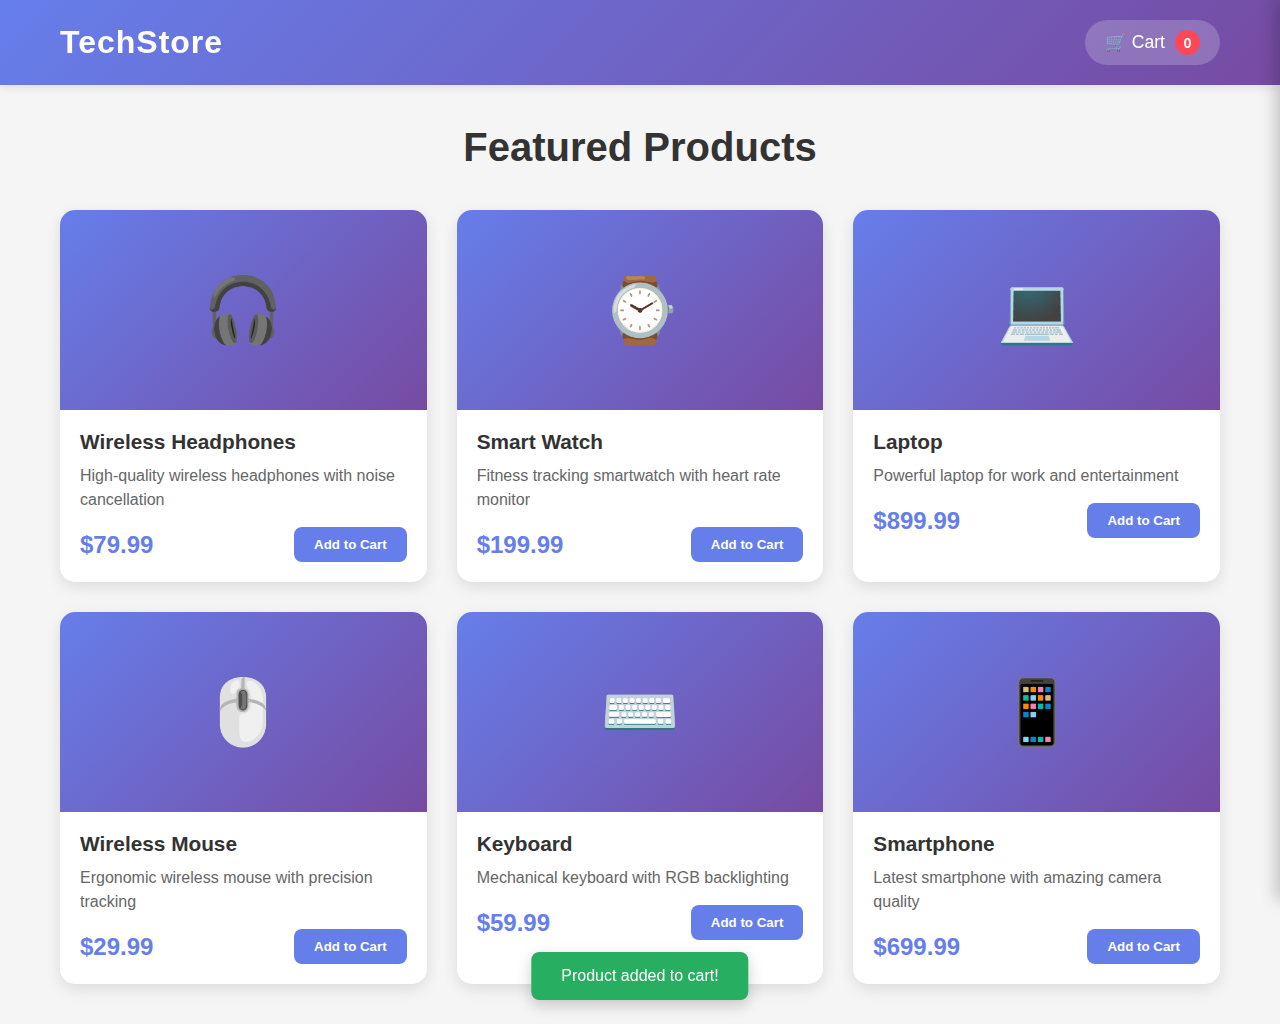
<file: bunna-chom-project/index.html>
<!DOCTYPE html>
<html lang="en">
<head>
    <meta charset="UTF-8">
    <meta name="viewport" content="width=device-width, initial-scale=1.0">
    <title>TechStore - Online Shop</title>
    <link rel="stylesheet" href="style.css">
</head>
<body>
    <!-- Header with Cart -->
    <header>
        <div class="header-container">
            <h1>TechStore</h1>
            <div class="cart-icon" id="cartIcon">
                <span class="cart-text">🛒 Cart</span>
                <span class="cart-count" id="cartCount">0</span>
            </div>
        </div>
    </header>

    <!-- Shopping Cart Sidebar -->
    <div class="cart-sidebar" id="cartSidebar">
        <div class="cart-header">
            <h2>Shopping Cart</h2>
            <button class="close-cart" id="closeCart">&times;</button>
        </div>
        <div class="cart-items" id="cartItems">
            <p class="empty-cart">Your cart is empty</p>
        </div>
        <div class="cart-footer">
            <div class="cart-total">
                <span>Total:</span>
                <span id="cartTotal">$0.00</span>
            </div>
            <button class="checkout-btn" id="checkoutBtn">Checkout</button>
        </div>
    </div>

    <!-- Products Section -->
    <main>
        <div class="container">
            <h2 class="section-title">Featured Products</h2>
            <div class="products-grid" id="productsGrid"></div>
        </div>
    </main>

    <!-- Toast Notification -->
    <div class="toast" id="toast">Product added to cart!</div>

    <script src="script.js"></script>
</body>
</html>
</file>
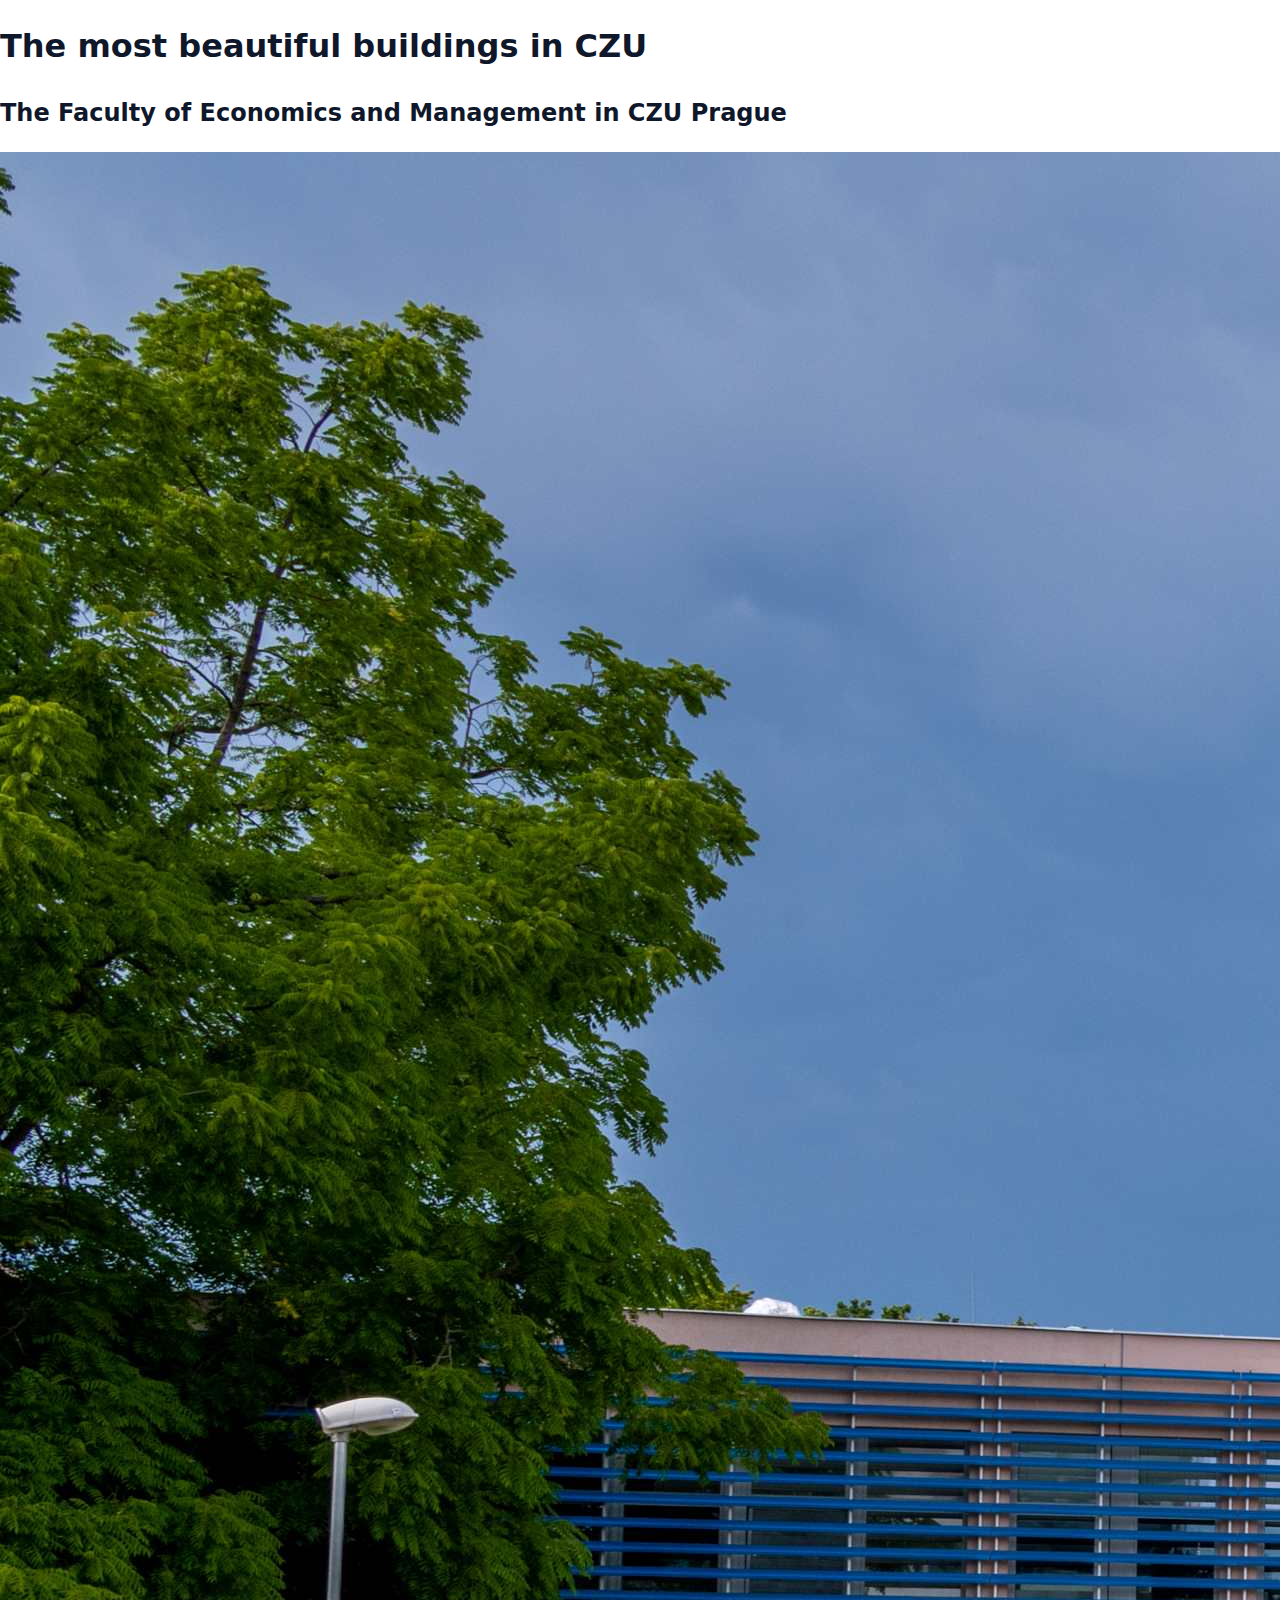
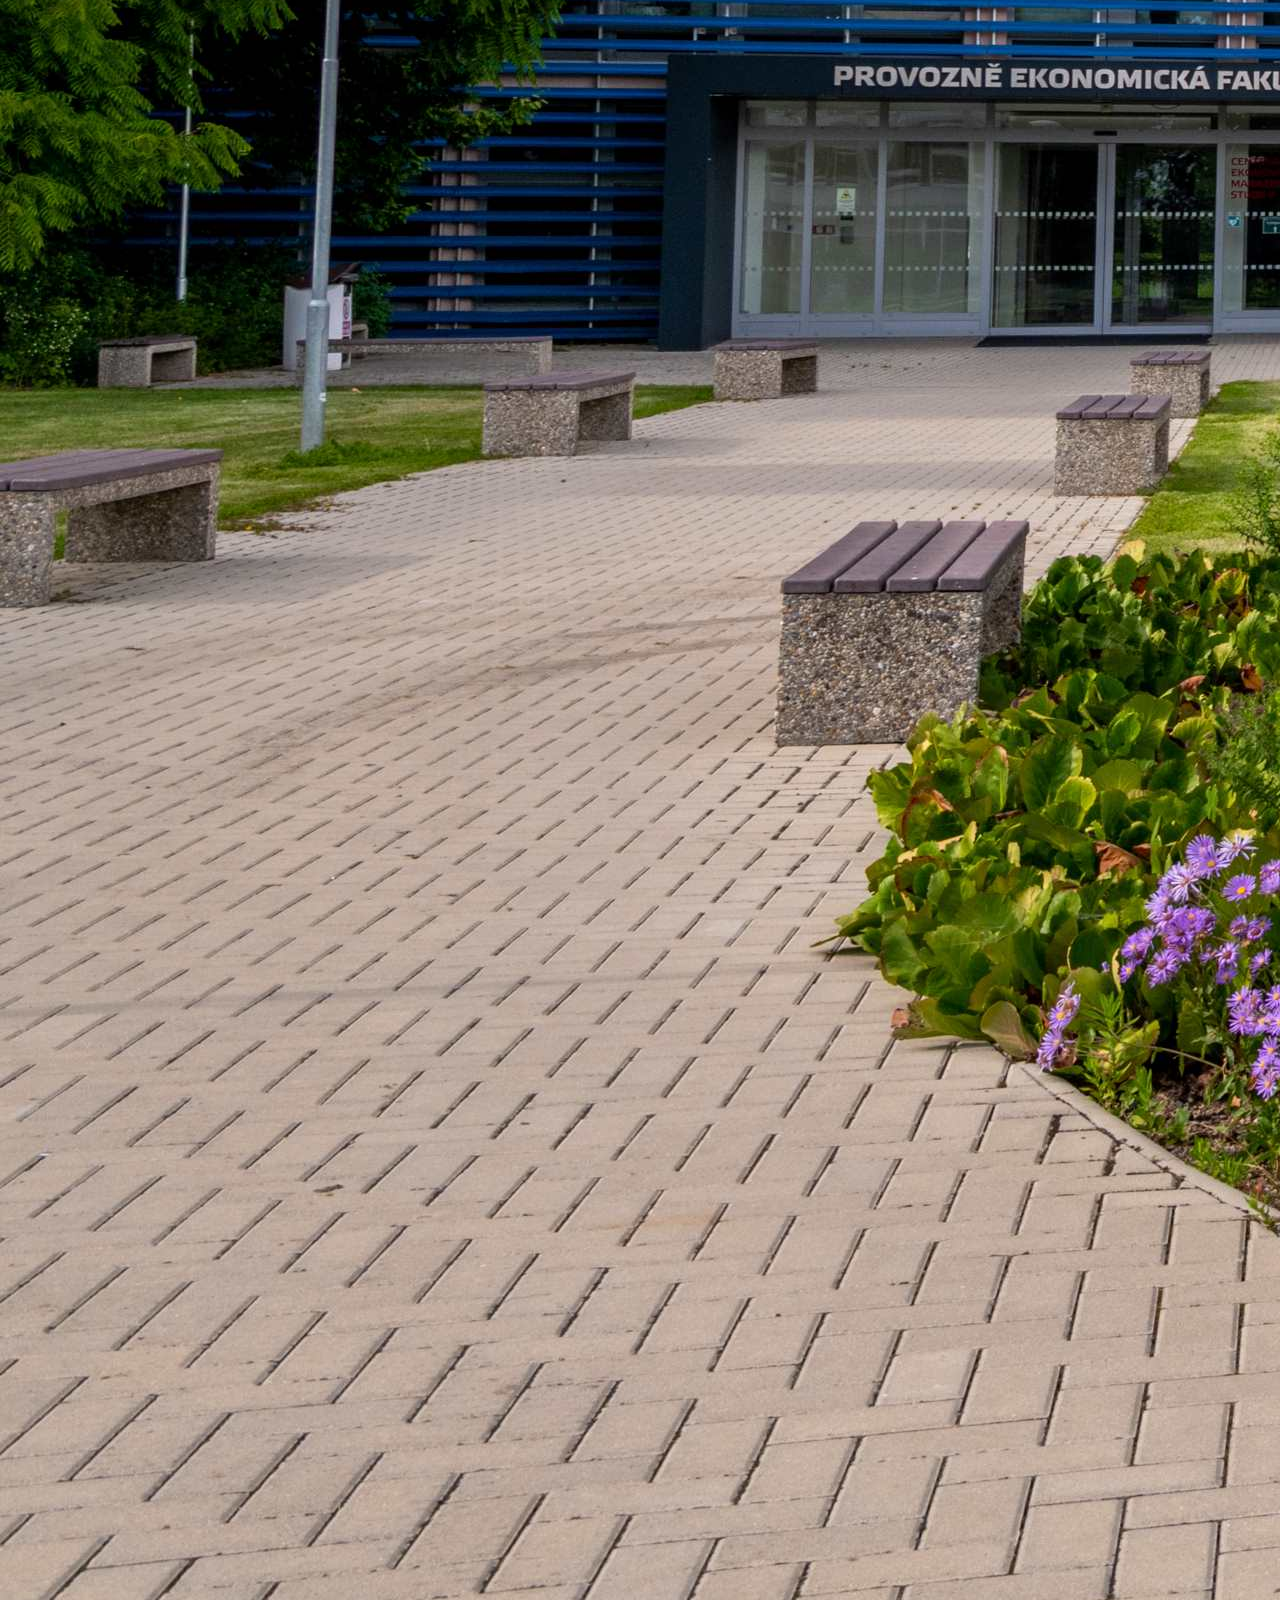
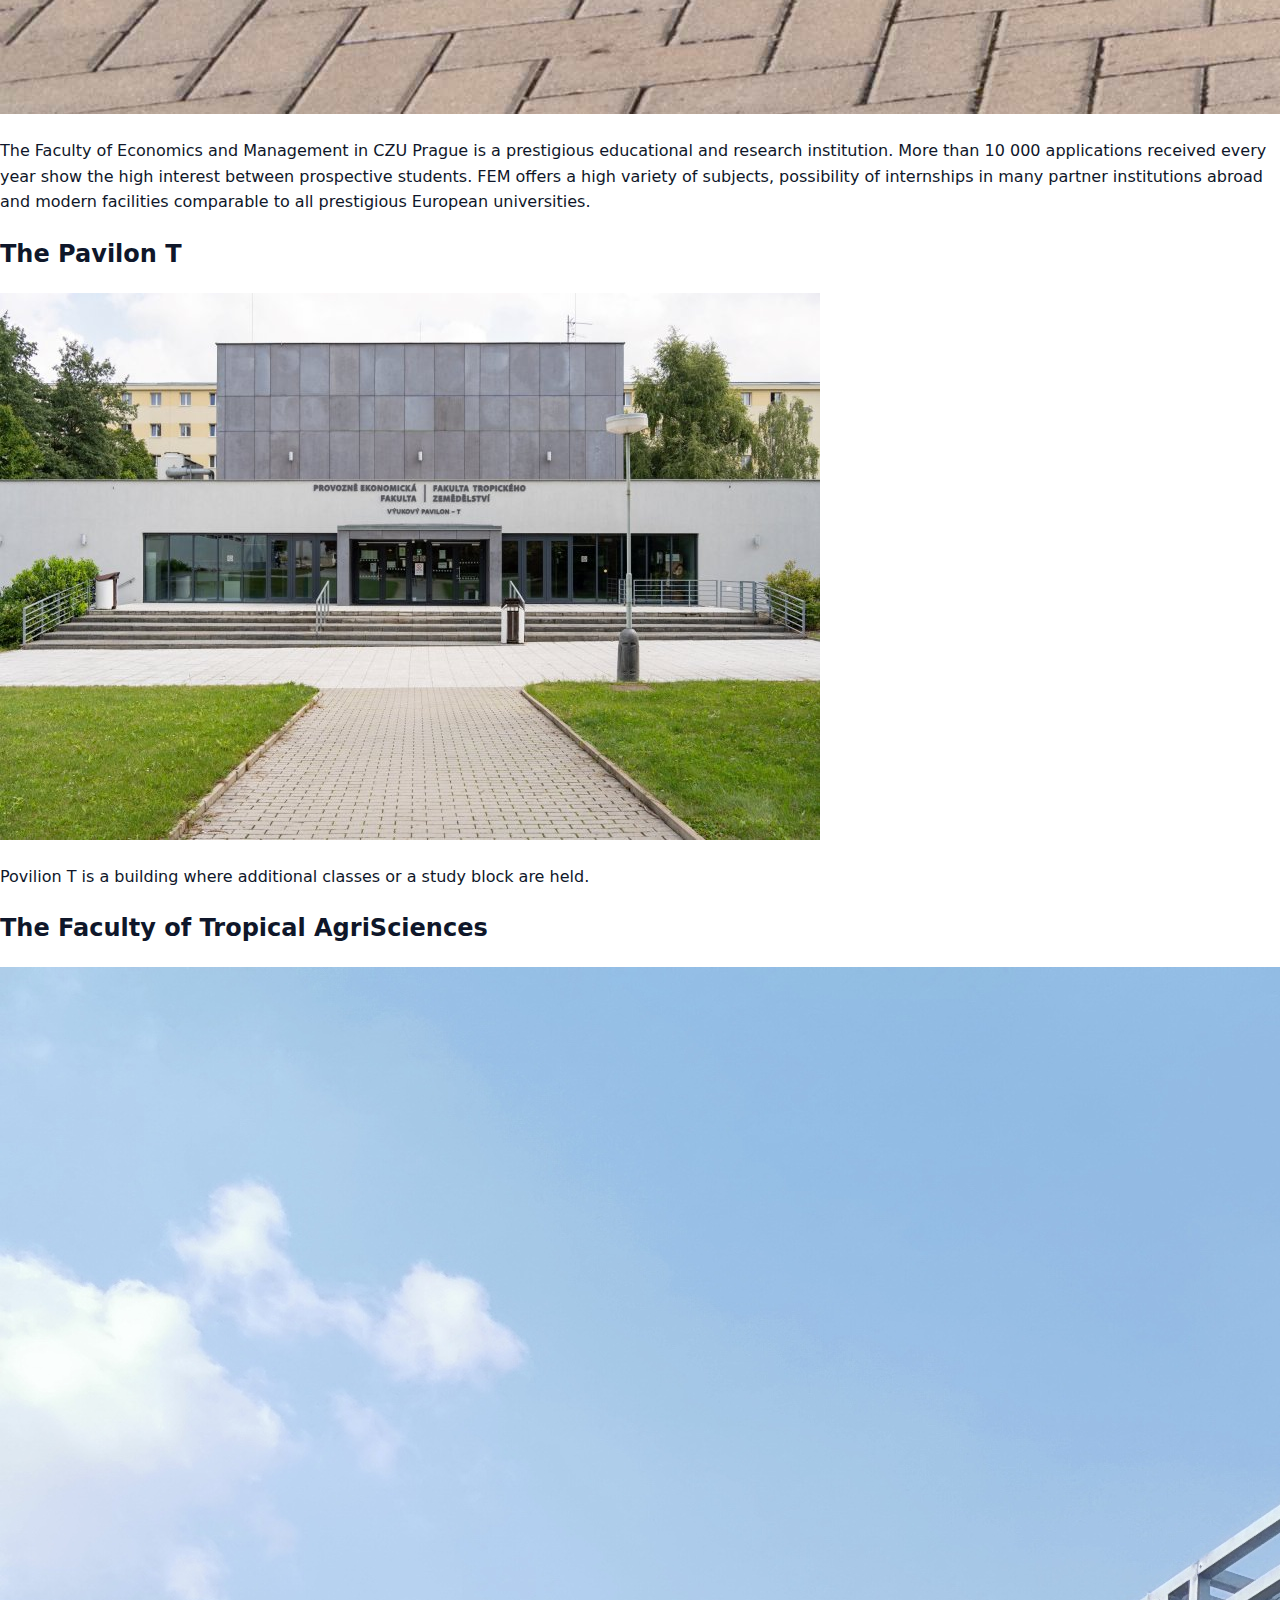
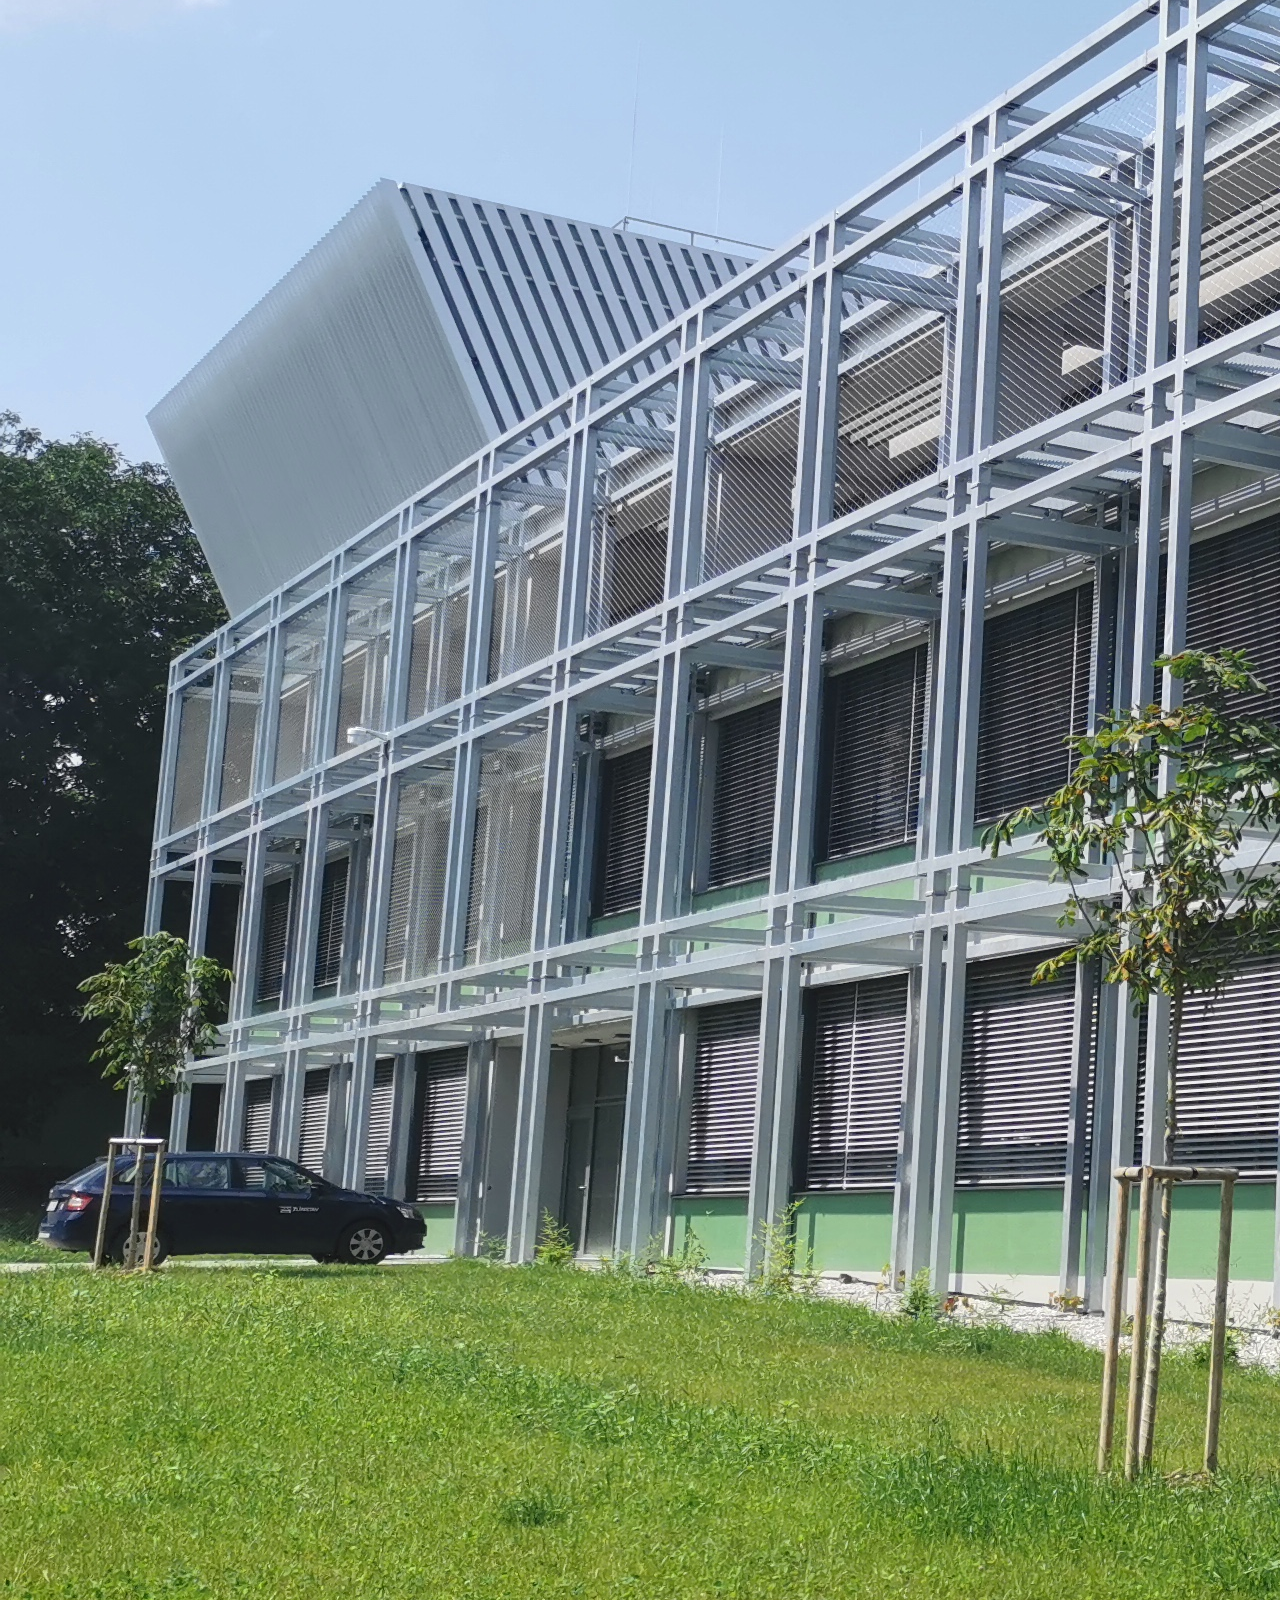
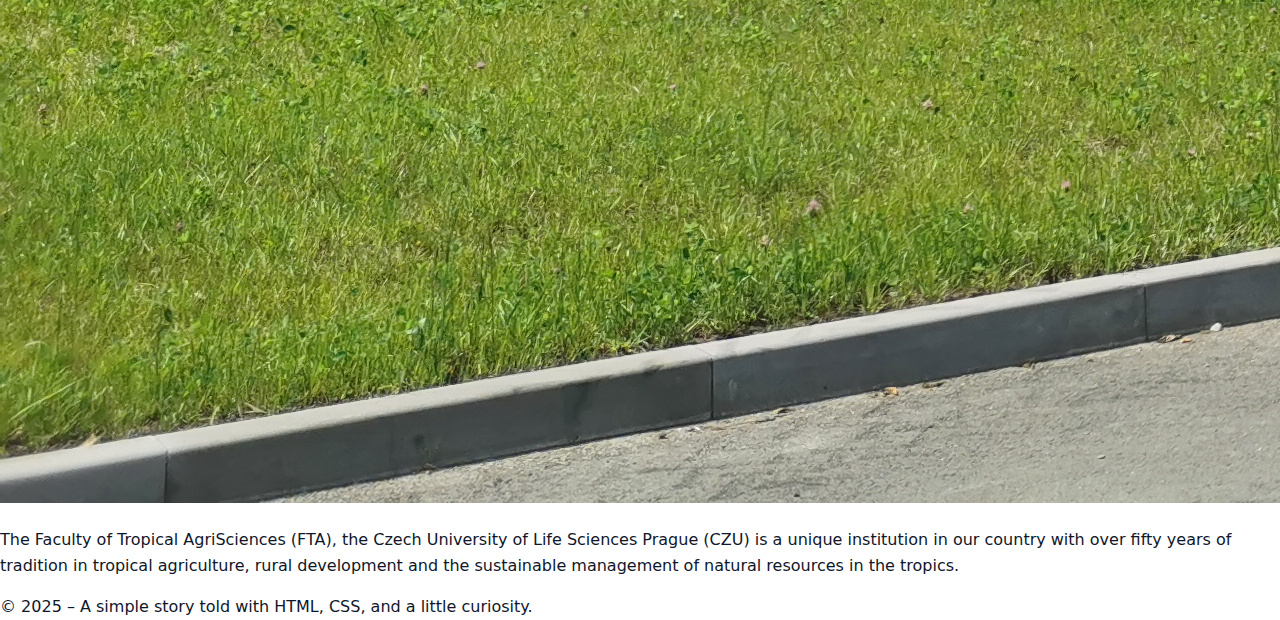
<file: docs/index.html>
<!DOCTYPE html>
<html lang="en">

<head>
  <meta charset="UTF-8" />
  <meta name="viewport" content="width=device-width, initial-scale=1.0" />
  <title>The most beautiful buildings in CZU</title>
  <link rel="stylesheet" href="css/styles.css">
</head>

<body>
  <header>
    <h1>The most beautiful buildings in CZU</h1>
  </header>

  <section>
    <h2>The Faculty of Economics and Management in CZU Prague</h2>

    <img src="img/pef.jpg" alt="The Faculty of Economics and Management in CZU Prague" />
    <p>The Faculty of Economics and Management in CZU Prague is a prestigious educational and research institution. More than 10 000 applications received every year show the high interest between prospective students. FEM offers a high variety of subjects, possibility of internships in many partner institutions abroad and modern facilities comparable to all prestigious European universities.</p>
  </section>

  <section>
    <h2>The Pavilon T</h2>

    <img src="img/pef_t.jpg" alt="The Pavilon T" />
    <p>Povilion T is a building where additional classes or a study block are held.</p>
  </section>

  <section>
    <h2>The Faculty of Tropical AgriSciences</h2>

    <img src="img/ftz.jpg" alt="The Faculty of Tropical AgriSciences" />
    <p>The Faculty of Tropical AgriSciences (FTA), the Czech University of Life Sciences Prague (CZU) is a unique institution in our country with over fifty years of tradition in tropical agriculture, rural development and the sustainable management of natural resources in the tropics.</p>
  </section>

  <footer>
    <p>© 2025 – A simple story told with HTML, CSS, and a little curiosity.</p>
  </footer>

  <script src="js/index.js">

  </script>
</body>

</html>
</file>
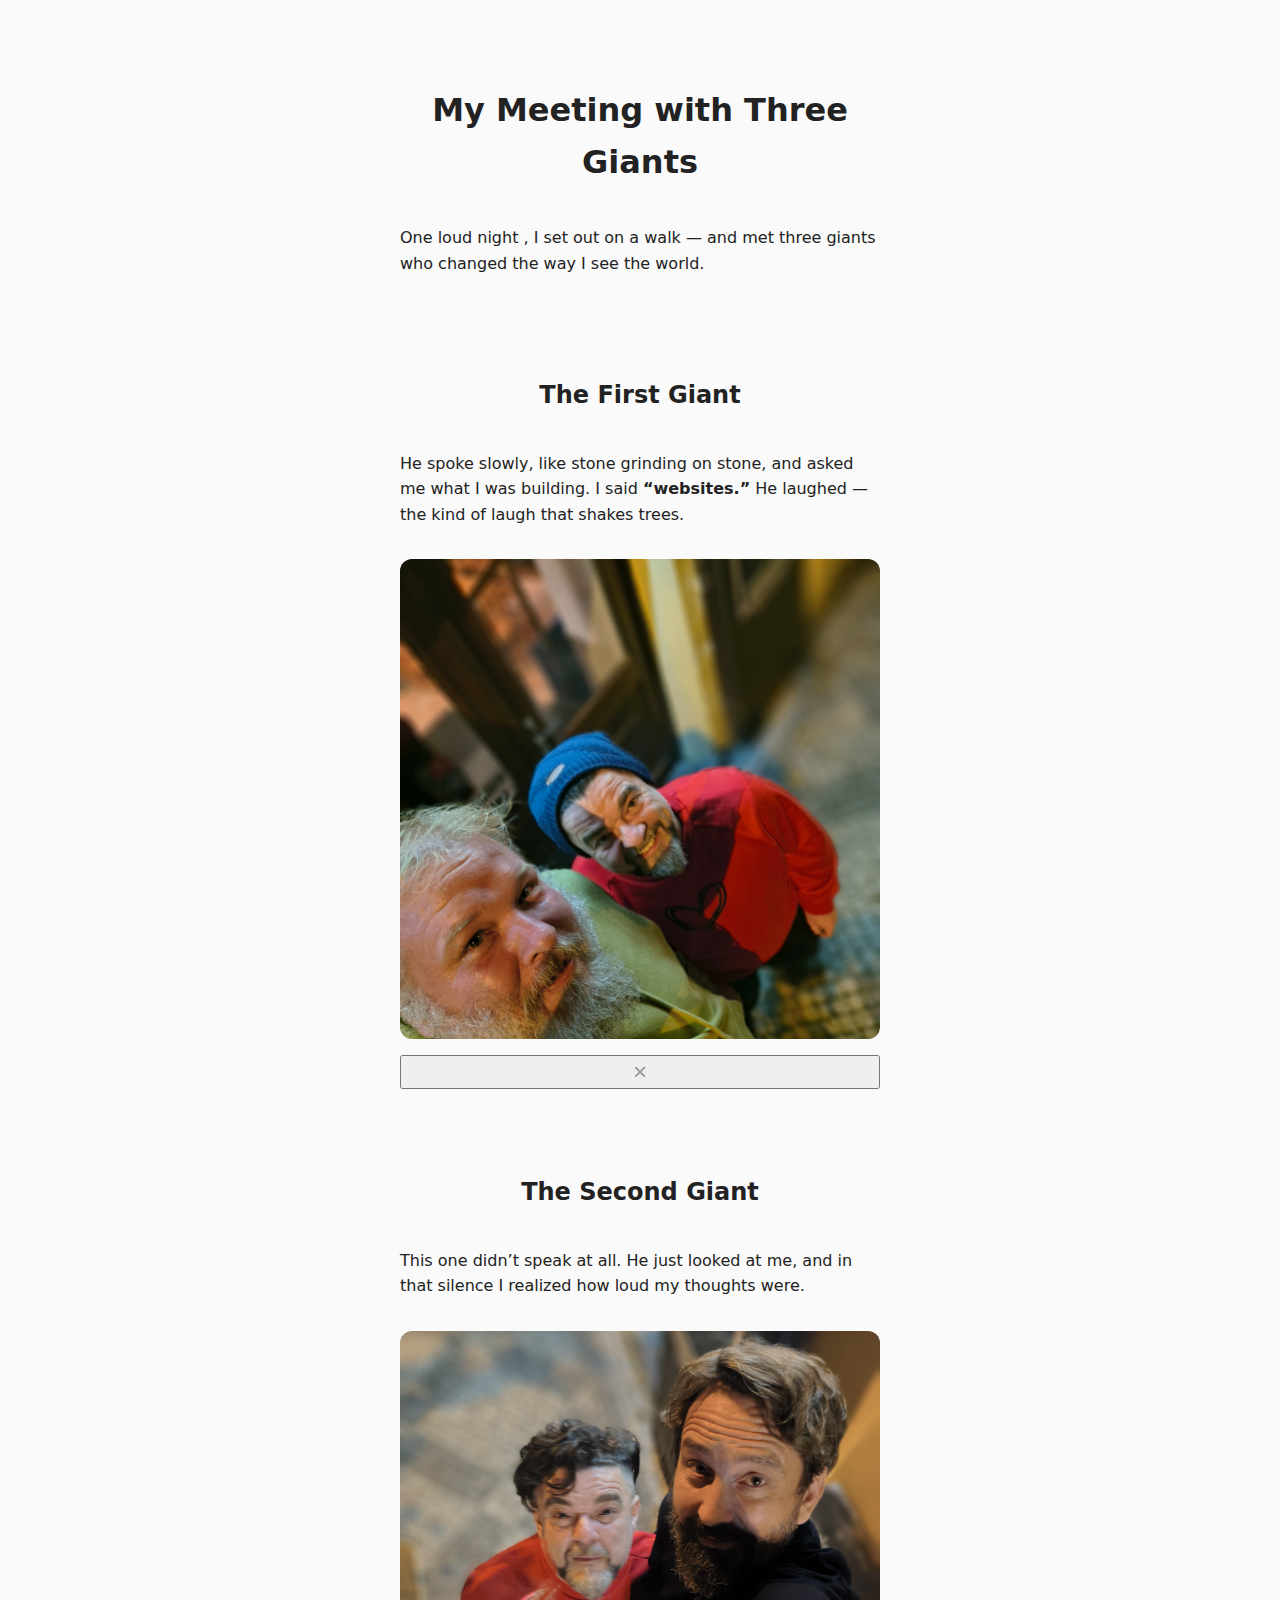
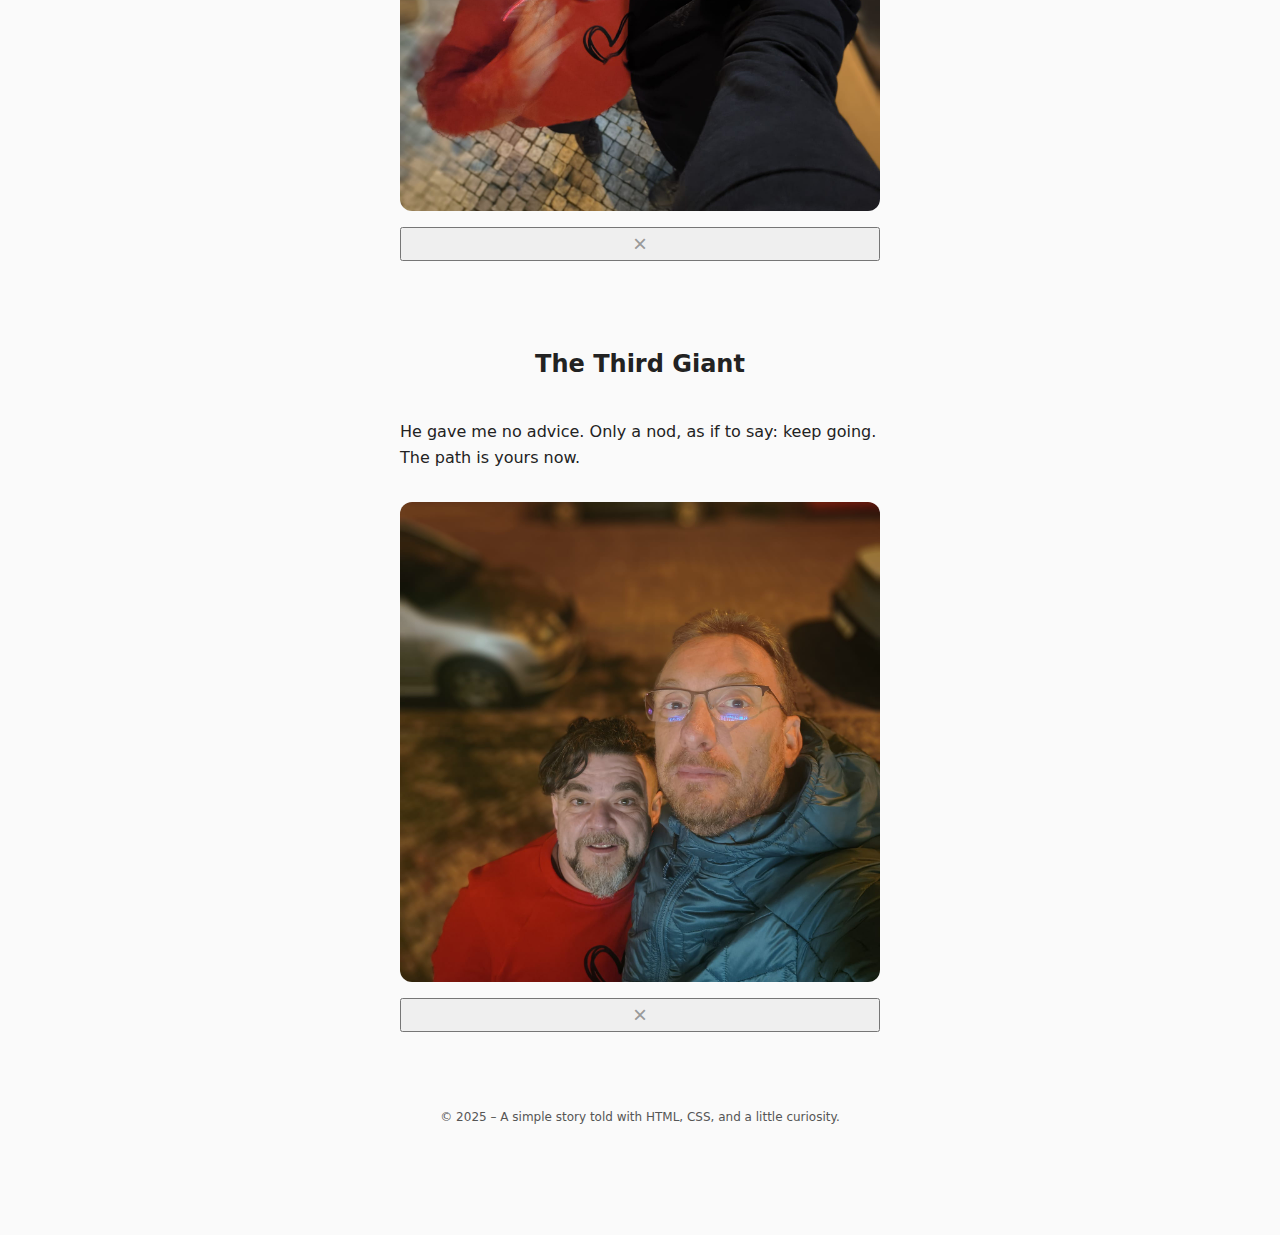
<file: project/index.html>
<!DOCTYPE html>
<html lang="en">

<head>
  <meta charset="UTF-8" />
  <meta name="viewport" content="width=device-width, initial-scale=1.0" />
  <title>My Meeting with Three Giants</title>
  <link rel="stylesheet" href="css/styles.css">
</head>

<body>
  <header>
    <h1>My Meeting with Three Giants</h1>
    <p>One loud night , I set out on a walk — and met three giants who changed the way I see the world.</p>
  </header>

  <section>
    <h2>The First Giant</h2>

    <img src="img/giant1.jpg" alt="The first giant standing by a mountain" />
    <p>He spoke slowly, like stone grinding on stone, and asked me what I was building. I said <span>“websites.”</span>
      He laughed —
      the kind of laugh that shakes trees.</p>
  </section>

  <section>
    <h2>The Second Giant</h2>

    <img src="img/giant2.jpg" alt="The second giant watching the clouds" />
    <p>This one didn’t speak at all. He just looked at me, and in that silence I realized how loud my thoughts were.</p>
  </section>

  <section>
    <h2>The Third Giant</h2>

    <img src="img/giant3.jpg" alt="The third giant walking away into the mist" />
    <p>He gave me no advice. Only a nod, as if to say: keep going. The path is yours now.</p>
  </section>

  <footer>
    <p>© 2025 – A simple story told with HTML, CSS, and a little curiosity.</p>
  </footer>

  <script src="js/index.js">

  </script>
</body>

</html>
</file>
<file: bunna-chom-project/style.css>
* {
    margin: 0;
    padding: 0;
    box-sizing: border-box;
}

body {
    font-family: 'Segoe UI', Tahoma, Geneva, Verdana, sans-serif;
    background: #f5f5f5;
    color: #333;
}

/* Header */
header {
    background: linear-gradient(135deg, #667eea 0%, #764ba2 100%);
    color: white;
    padding: 20px 0;
    box-shadow: 0 2px 10px rgba(0, 0, 0, 0.1);
    position: sticky;
    top: 0;
    z-index: 100;
}

.header-container {
    max-width: 1200px;
    margin: 0 auto;
    padding: 0 20px;
    display: flex;
    justify-content: space-between;
    align-items: center;
}

header h1 {
    font-size: 2em;
    letter-spacing: 1px;
}

.cart-icon {
    background: rgba(255, 255, 255, 0.2);
    padding: 10px 20px;
    border-radius: 25px;
    cursor: pointer;
    display: flex;
    align-items: center;
    gap: 10px;
    transition: all 0.3s;
    position: relative;
}

.cart-icon:hover {
    background: rgba(255, 255, 255, 0.3);
    transform: translateY(-2px);
}

.cart-text {
    font-size: 1.1em;
}

.cart-count {
    background: #ff4757;
    color: white;
    border-radius: 50%;
    width: 25px;
    height: 25px;
    display: flex;
    align-items: center;
    justify-content: center;
    font-size: 0.9em;
    font-weight: bold;
}

/* Shopping Cart Sidebar */
.cart-sidebar {
    position: fixed;
    right: -400px;
    top: 0;
    width: 400px;
    height: 100vh;
    background: white;
    box-shadow: -5px 0 15px rgba(0, 0, 0, 0.2);
    transition: right 0.3s;
    z-index: 1000;
    display: flex;
    flex-direction: column;
}

.cart-sidebar.active {
    right: 0;
}

.cart-header {
    display: flex;
    justify-content: space-between;
    align-items: center;
    padding: 20px;
    border-bottom: 2px solid #f0f0f0;
}

.cart-header h2 {
    color: #667eea;
}

.close-cart {
    background: none;
    border: none;
    font-size: 2em;
    cursor: pointer;
    color: #999;
    transition: color 0.3s;
}

.close-cart:hover {
    color: #333;
}

.cart-items {
    flex: 1;
    overflow-y: auto;
    padding: 20px;
}

.empty-cart {
    text-align: center;
    color: #999;
    margin-top: 50px;
}

.cart-item {
    display: flex;
    gap: 15px;
    padding: 15px;
    border-bottom: 1px solid #f0f0f0;
    align-items: center;
}

.cart-item-image {
    width: 60px;
    height: 60px;
    background: #f0f0f0;
    border-radius: 8px;
    display: flex;
    align-items: center;
    justify-content: center;
    font-size: 2em;
}

.cart-item-details {
    flex: 1;
}

.cart-item-name {
    font-weight: bold;
    margin-bottom: 5px;
}

.cart-item-price {
    color: #667eea;
    font-weight: bold;
}

.remove-item {
    background: #ff4757;
    color: white;
    border: none;
    padding: 5px 10px;
    border-radius: 5px;
    cursor: pointer;
    transition: background 0.3s;
}

.remove-item:hover {
    background: #e63946;
}

.cart-footer {
    padding: 20px;
    border-top: 2px solid #f0f0f0;
    background: #f9f9f9;
}

.cart-total {
    display: flex;
    justify-content: space-between;
    font-size: 1.3em;
    font-weight: bold;
    margin-bottom: 15px;
}

.cart-total span:last-child {
    color: #667eea;
}

.checkout-btn {
    width: 100%;
    padding: 15px;
    background: linear-gradient(135deg, #667eea 0%, #764ba2 100%);
    color: white;
    border: none;
    border-radius: 8px;
    font-size: 1.1em;
    font-weight: bold;
    cursor: pointer;
    transition: transform 0.3s;
}

.checkout-btn:hover {
    transform: translateY(-2px);
}

/* Main Content */
main {
    padding: 40px 0;
}

.container {
    max-width: 1200px;
    margin: 0 auto;
    padding: 0 20px;
}

.section-title {
    text-align: center;
    font-size: 2.5em;
    margin-bottom: 40px;
    color: #333;
}

.products-grid {
    display: grid;
    grid-template-columns: repeat(auto-fill, minmax(280px, 1fr));
    gap: 30px;
}

/* Product Card */
.product-card {
    background: white;
    border-radius: 15px;
    overflow: hidden;
    box-shadow: 0 5px 15px rgba(0, 0, 0, 0.1);
    transition: transform 0.3s, box-shadow 0.3s;
}

.product-card:hover {
    transform: translateY(-5px);
    box-shadow: 0 10px 25px rgba(0, 0, 0, 0.15);
}

.product-image {
    height: 200px;
    background: linear-gradient(135deg, #667eea 0%, #764ba2 100%);
    display: flex;
    align-items: center;
    justify-content: center;
    font-size: 4em;
}

.product-info {
    padding: 20px;
}

.product-name {
    font-size: 1.3em;
    font-weight: bold;
    margin-bottom: 10px;
    color: #333;
}

.product-description {
    color: #666;
    margin-bottom: 15px;
    line-height: 1.5;
}

.product-footer {
    display: flex;
    justify-content: space-between;
    align-items: center;
}

.product-price {
    font-size: 1.5em;
    font-weight: bold;
    color: #667eea;
}

.add-to-cart-btn {
    background: #667eea;
    color: white;
    border: none;
    padding: 10px 20px;
    border-radius: 8px;
    cursor: pointer;
    font-weight: bold;
    transition: background 0.3s;
}

.add-to-cart-btn:hover {
    background: #5568d3;
}

/* Toast Notification */
.toast {
    position: fixed;
    bottom: -100px;
    left: 50%;
    transform: translateX(-50%);
    background: #27ae60;
    color: white;
    padding: 15px 30px;
    border-radius: 8px;
    box-shadow: 0 5px 15px rgba(0, 0, 0, 0.2);
    transition: bottom 0.3s;
    z-index: 2000;
}

.toast.show {
    bottom: 30px;
}

/* Responsive */
@media (max-width: 768px) {
    .cart-sidebar {
        width: 100%;
        right: -100%;
    }

    .products-grid {
        grid-template-columns: repeat(auto-fill, minmax(200px, 1fr));
        gap: 20px;
    }

    header h1 {
        font-size: 1.5em;
    }
}
</file>
<file: docs/css/styles.css>
/* ---- Design tokens ---- */
:root {
  --bg: #ffffff;
  --fg: #0f172a;
  --muted: #475569;
  --card: #ffffff;
  --ring: #e2e8f0;
  --brand: #6d28d9;
  --brand-2: #22d3ee;
  --shadow: 0 10px 25px rgba(2, 6, 23, .08);
}

[data-theme="dark"] {
  --bg: #0b1220;
  --fg: #e5e7eb;
  --muted: #9aa4b2;
  --card: #0f172a;
  --ring: #1f2937;
  --shadow: 0 10px 30px rgba(0,0,0,.45);
}

/* ---- Base ---- */
* { box-sizing: border-box; }
html, body { height: 100%; }
body {
  margin: 0;
  font-family: system-ui, -apple-system, Segoe UI, Roboto, Inter, Arial, sans-serif;
  color: var(--fg);
  background: var(--bg);
  line-height: 1.6;
}

.container { width: min(1100px, 92%); margin: 0 auto; }

/* ---- Topbar ---- */
.topbar {
  position: sticky; top: 0; z-index: 50;
  backdrop-filter: saturate(1.2) blur(8px);
  background: color-mix(in srgb, var(--bg) 70%, transparent);
  border-bottom: 1px solid var(--ring);
}
.topbar .container { display:flex; align-items:center; justify-content:space-between; padding: .9rem 0; }
.site-title { margin: 0; font-size: clamp(1.1rem, 2.5vw, 1.4rem); }

/* ---- Buttons ---- */
.btn {
  border: 1px solid var(--ring);
  background: var(--card);
  padding: .55rem .8rem;
  border-radius: 12px;
  cursor: pointer;
}
.btn:active { transform: translateY(1px); }
.btn-primary {
  background: linear-gradient(135deg, var(--brand), var(--brand-2));
  color: white; border: none;
  box-shadow: var(--shadow);
}

/* ---- Hero ---- */
.hero {
  padding: 5rem 0 3rem;
  background:
    radial-gradient(1200px 500px at 10% -10%, color-mix(in srgb, var(--brand) 22%, transparent), transparent 60%),
    radial-gradient(900px 400px at 90% 0%, color-mix(in srgb, var(--brand-2) 20%, transparent), transparent 55%);
  border-bottom: 1px solid var(--ring);
  text-align: center;
}
.hero h2 { font-size: clamp(1.6rem, 3.5vw, 2.4rem); margin: 0 0 .4rem; }
.hero p  { color: var(--muted); margin: 0 0 1.2rem; }

/* ---- Cards grid ---- */
.cards {
  display: grid;
  grid-template-columns: repeat(auto-fit, minmax(260px, 1fr));
  gap: 1.2rem;
  padding: 2rem 0 3rem;
}
.card {
  background: var(--card);
  border: 1px solid var(--ring);
  border-radius: 16px;
  overflow: clip;
  box-shadow: var(--shadow);
  transition: transform .18s ease, box-shadow .18s ease;
}
.card:hover { transform: translateY(-4px); }
.card figure { margin: 0; }
.card img { display:block; width:100%; height:auto; aspect-ratio: 4 / 3; object-fit: cover; }
.card figcaption {
  font-weight: 600; padding: .9rem 1rem .2rem;
}
.card p {
  padding: .2rem 1rem 1.1rem;
  color: var(--muted);
}
.hi { font-weight: 700; color: var(--fg); }

/* ---- Footer ---- */
.footer { border-top: 1px solid var(--ring); padding: 1.2rem 0 2rem; color: var(--muted); }

/* Respect reduced motion */
@media (prefers-reduced-motion: reduce) {
  .card, .btn { transition: none !important; }
}
</file>
<file: project/css/styles.css>
body {
        font-family: system-ui, sans-serif;
        background: #fafafa;
        color: #222;
        margin: 0;
        line-height: 1.6;
    }

    header,
    section,
    footer {
        max-width: 30rem;
        margin: 4rem auto;
        padding: 0 1rem;
        display: flex;
        flex-direction: column;
    }

    img {
        order: 3;
        width: 100%;
        border-radius: 12px;
        margin: 1rem 0;
    }

    h1,
    h2 {
        order: 1;
        text-align: center;
    }

    p {
        order: 2;
    }

    span {
        font-weight: bold;
    }

    footer {
        font-size: 0.75rem;
        color: #555;
        text-align: center;
        padding-bottom: 2rem;
    }

    button.dismiss {
        font-size: 1.5rem;
        color: #999;
        cursor: pointer;
        transition: color 0.2s ease;
        order: 4;
    }

    button.dismiss:hover {
        color: #333;
    }

    @media (min-width: 1920px) and (orientation: landscape) {
        body {
            background: linear-gradient(135deg, #fafafa, #891919);
            font-size: 1.1rem;
        }

        section,
        footer {
            max-width: 60rem;
            flex-direction: row;
            align-items: center;
            gap: 2rem;
        }

        section:nth-child(even) {
            flex-direction: row-reverse;
        }

        img {
            flex: 1 1 50%;
            margin: 0;
            border-radius: 20px;
        }

        p {
            flex: 1 1 50%;
            font-size: 1.1em;
        }

        h1,
        h2 {
            text-align: left;
            width: 100%;
        }
    }

    /* 2. small phones (≤700px) */
    @media (max-width: 700px) {
        body {
            background: #fff;
            font-size: 0.95rem;
        }

        header,
        section,
        footer {
            margin: 2rem auto;
            padding: 0 0.5rem;
        }

        h1,
        h2 {
            font-size: 1.2rem;
        }

        img {
            border-radius: 8px;
        }

        footer {
            font-size: 0.65rem;
        }
    }
</file>
